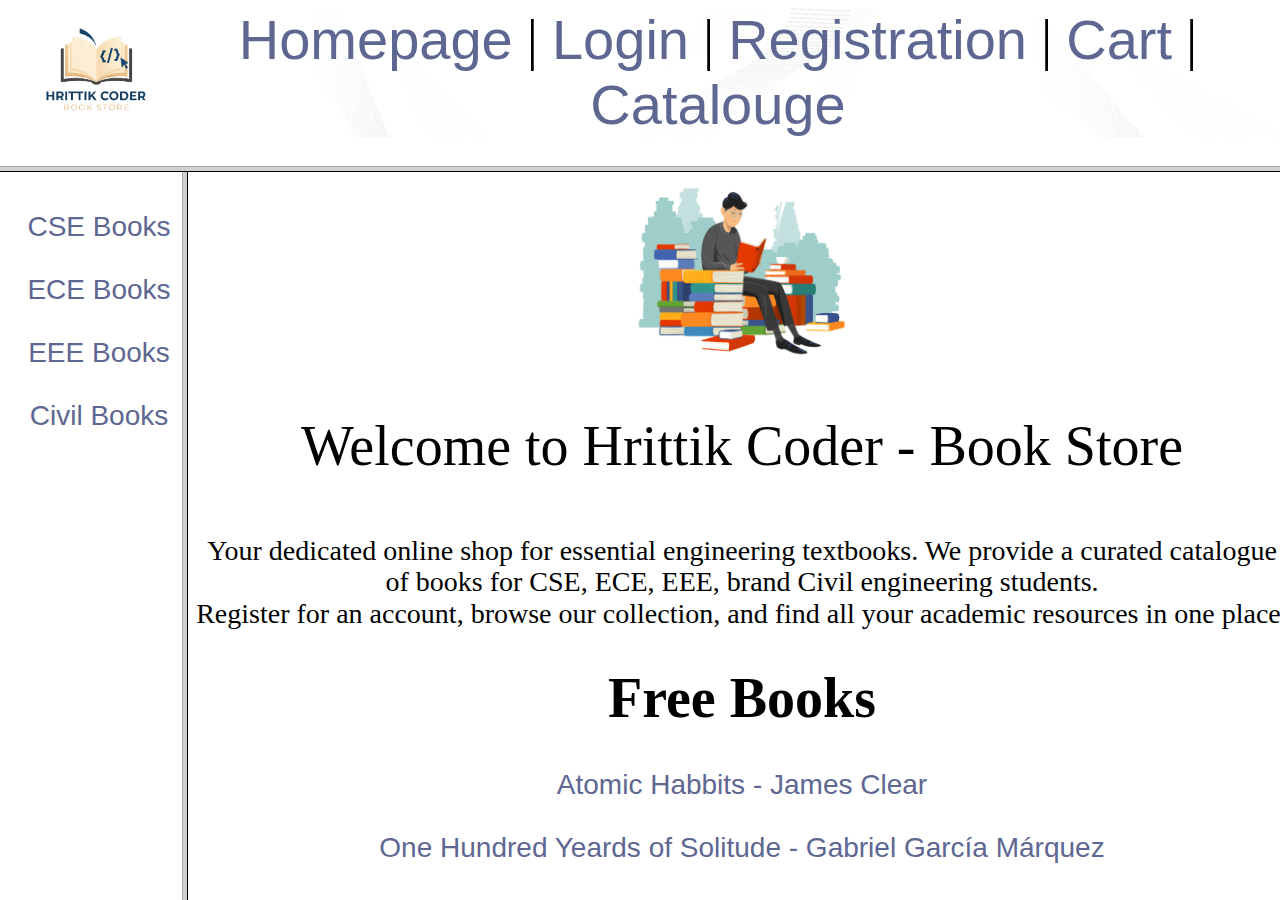
<file: index.html>
<!DOCTYPE html>
<html lang="en">

<head>
    <meta charset="UTF-8">
    <meta name="viewport" content="width=device-width, initial-scale=1.0">
    <title>Hrittik Coder - Book Store</title>
    <!-- <link rel="index-logo" href="logo_imresizer.png" type="png/image"> -->
</head>
<frameset rows="166,*" noresize="noresize">
    <frame src="top_frame.html" name="topFrame" scrolling="no">
        <frameset cols="15%, 90%">
            <frame src="left-frame.html" name="leftFrame" scrolling="auto">
            <frame src="homepage.html" name="rightFrame" scrolling="auto">
        </frameset> 
</frameset>
<!-- <body>
    <div>
        <center>
            <h2 href="index.html">Home Page</h1>
                <h2 href="login.html">Login Page</h2>
        </center>
    </div>
</body> -->

</html>
</file>
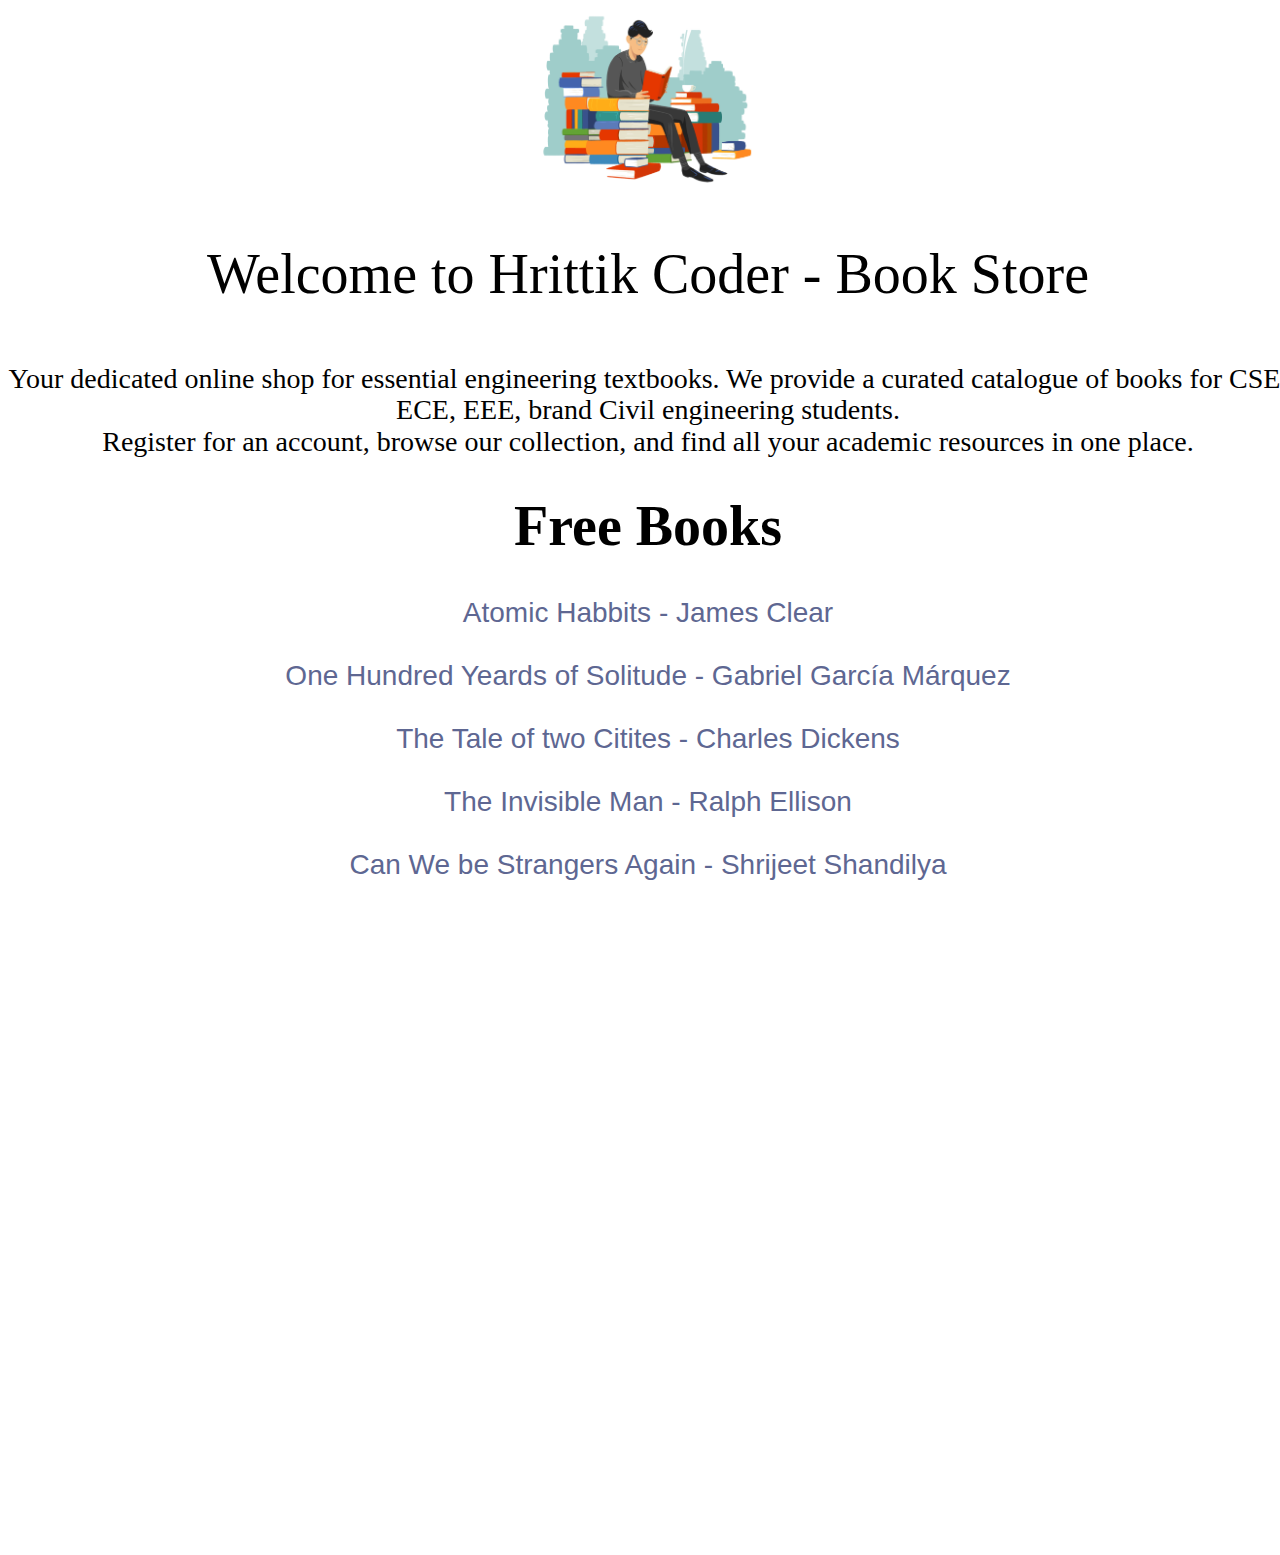
<file: homepage.html>
<html>
    <head>
        <link rel="stylesheet" href="style.css">
        <style>
            body {
                overflow: auto !important;
            }
        </style>
    </head>
    <body>
        <header class="welcome-msg-container">
            <img src="images/33 Highly Anticipated Books of 2020.gif" height="100px">
            <p>Welcome to Hrittik Coder - Book Store</p>
            
        </header>
        <div class = description>
            <p>Your dedicated online shop for essential engineering textbooks.
                We provide a curated catalogue of books for CSE, ECE, EEE, brand Civil engineering students. <br>Register for an account, browse our collection, and find all your academic resources in one place.</p>
                <h1>Free Books</h1>
                <a href="https://drive.google.com/file/d/16b5Nrfeu4WQv0eItc1kMleBlRQWO_EAF/preview" target="_parent">Atomic Habbits - James Clear</a></li>
                <br><br>
                <a href="https://drive.google.com/file/d/1hfyKnCsiqbOALkCCKGIRtlMT5Zzw57R2/preview" target="_parent">One Hundred Yeards of Solitude - Gabriel García Márquez</a></li>
                <br><br>
                <a href="https://drive.google.com/file/d/1Xx77V-7DPjEJcXMlCagWENYoF8COMuy5/preview" target="_parent">The Tale of two Citites - Charles Dickens</a></li>
                <br><br>
                <a href="https://drive.google.com/file/d/1uIOf-RYZX8BZno-Ar1BHXwDPBk6qRLq_/preview" target="_parent">The Invisible Man - Ralph Ellison</a></li>
                <br><br>
                <a href="https://drive.google.com/file/d/1uDAt_5LySGJWPbIMeja5iG4lGiD4Cih1/preview" target="_parent">Can We be Strangers Again - Shrijeet Shandilya</a></li>
        </div>
    </body>
</html>
</file>
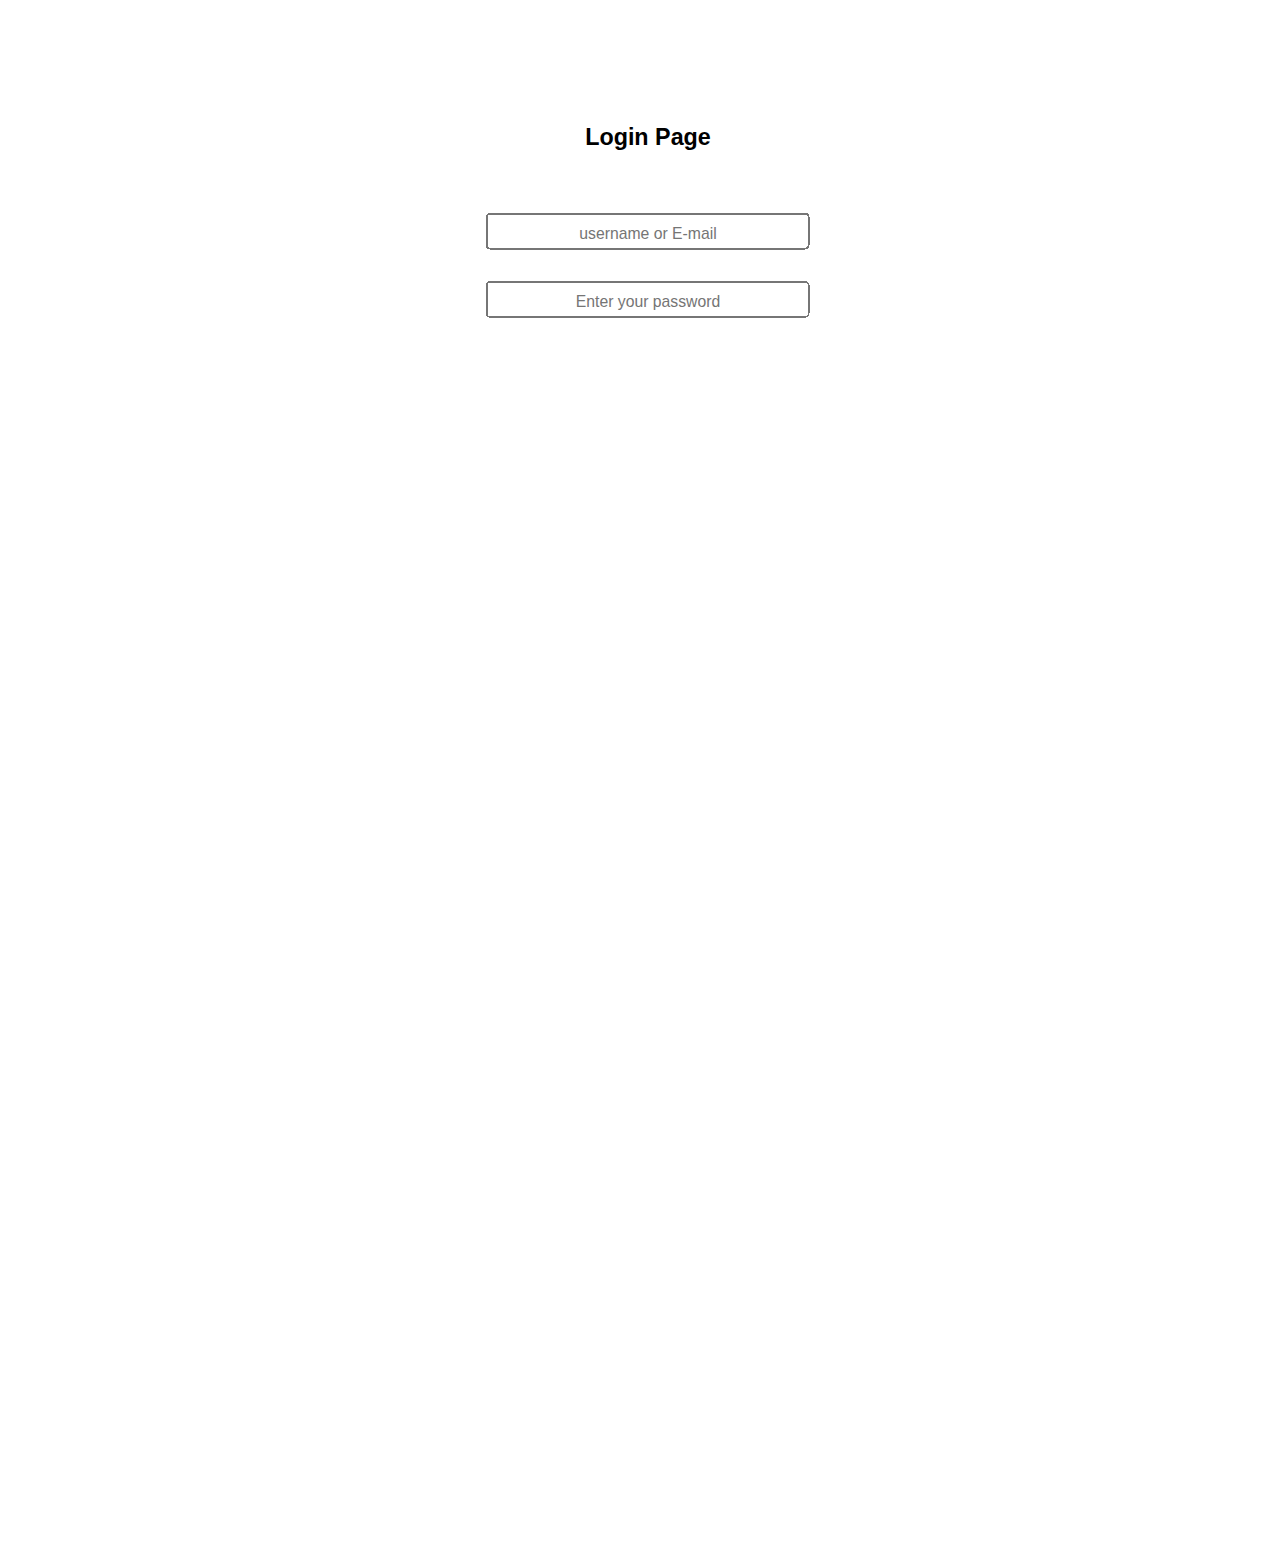
<file: login.html>
<html>

<head>
    <link rel="stylesheet" href="style.css">
</head>
<!-- <h1>Login Page</h1> -->
<div class="login-container">
    <form id="login-form"></form>

    <h2 class="login">Login Page</h2>
    <div class="input-group">
        <label for="username"></label>
        <input type="text" id="username" placeholder="username or E-mail" name="username" required>
    </div>
    <br>
    <div class="input-group">
        <label for="password"></label>
        <input type="password" id="password" placeholder="Enter your password" name="password" required>
    </div>
</div>

</html>
</file>
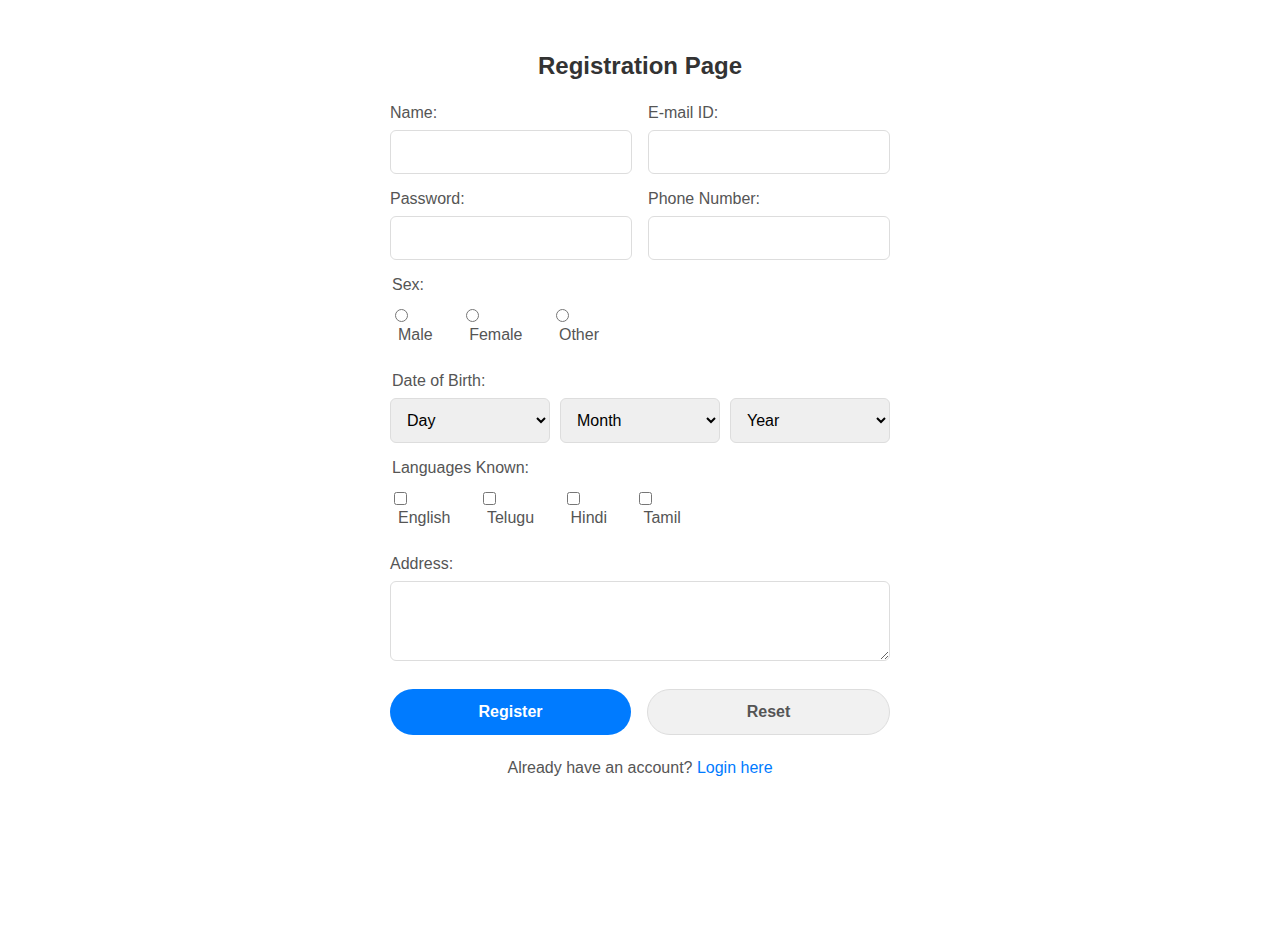
<file: registration.html>
<!DOCTYPE html>
<html lang="en">
<head>
    <meta charset="UTF-8">
    <meta name="viewport" content="width=device-width, initial-scale=1.0">
    <title>Registration Page</title>
    <link rel="stylesheet" href="style2.css">
</head>
<body>

    <div class="form-container">
        <form id="registration-form">
            <h2>Registration Page</h2>

            
            <div class="grid-container">
                
                <div class="input-group">
                    <label for="name">Name:</label>
                    <input type="text" id="name" name="name" required>
                </div>

                
                <div class="input-group">
                    <label for="email">E-mail ID:</label>
                    <input type="email" id="email" name="email" required>
                </div>

                
                <div class="input-group">
                    <label for="password">Password:</label>
                    <input type="password" id="password" name="password" required>
                </div>
                
                
                <div class="input-group">
                    <label for="phone">Phone Number:</label>
                    <input type="tel" id="phone" name="phone">
                </div>
            </div> 

            
            
            <fieldset class="input-group horizontal-group">
                <legend>Sex:</legend>
                <div>
                    <input type="radio" id="male" name="sex" value="male">
                    <label for="male">Male</label>
                </div>
                <div>
                    <input type="radio" id="female" name="sex" value="female">
                    <label for="female">Female</label>
                </div>
                <div>
                    <input type="radio" id="other" name="sex" value="other">
                    <label for="other">Other</label>
                </div>
            </fieldset>

            
            <fieldset class="input-group dob-group">
                <legend>Date of Birth:</legend>
                <select name="dob-day" id="dob-day" aria-label="Day">
                    <option value="">Day</option>
                </select>
                <select name="dob-month" id="dob-month" aria-label="Month">
                    <option value="">Month</option>
                </select>
                <select name="dob-year" id="dob-year" aria-label="Year">
                    <option value="">Year</option>
                </select>
            </fieldset>

            
            
            <fieldset class="input-group horizontal-group">
                <legend>Languages Known:</legend>
                <div>
                    <input type="checkbox" id="lang-english" name="languages" value="english">
                    <label for="lang-english">English</label>
                </div>
                <div>
                    <input type="checkbox" id="lang-telugu" name="languages" value="telugu">
                    <label for="lang-telugu">Telugu</label>
                </div>
                <div>
                    <input type="checkbox" id="lang-hindi" name="languages" value="hindi">
                    <label for="lang-hindi">Hindi</label>
                </div>
                <div>
                    <input type="checkbox" id="lang-tamil" name="languages" value="tamil">
                    <label for="lang-tamil">Tamil</label>
                </div>
            </fieldset>

            
            <div class="input-group">
                <label for="address">Address:</label>
                <textarea id="address" name="address" rows="3"></textarea>
            </div>

            
            <p id="message"></p>

            
            <div class="button-group">
                <button type="submit">Register</button>
                <button type="reset">Reset</button>
            </div>

            <p class="form-link">
                Already have an account? <a href="login.html">Login here</a>
            </p>
        </form>
    </div>

    <script>
        function setupDOB() {
            const daySelect = document.getElementById('dob-day');
            const monthSelect = document.getElementById('dob-month');
            const yearSelect = document.getElementById('dob-year');
            if (!daySelect || !monthSelect || !yearSelect) return;

            // Populate Days (1-31)
            if (daySelect.options.length <= 1) {
                for (let i = 1; i <= 31; i++) {
                    daySelect.add(new Option(i, i));
                }
            }
            // Populate Months
            if (monthSelect.options.length <= 1) {
                const months = ["January", "February", "March", "April", "May", "June", "July", "August", "September", "October", "November", "December"];
                months.forEach((month, index) => {
                    monthSelect.add(new Option(month, index + 1));
                });
            }
            // Populate Years
            if (yearSelect.options.length <= 1) {
                const currentYear = new Date().getFullYear();
                for (let i = currentYear; i >= currentYear - 100; i--) {
                    yearSelect.add(new Option(i, i));
                }
            }
        }
        document.addEventListener('DOMContentLoaded', setupDOB);

        // Handle the form submission
        const regForm = document.getElementById('registration-form');
        if (regForm) {
            regForm.addEventListener('submit', function(event) {
                event.preventDefault();
                const email = document.getElementById('email').value;
                const password = document.getElementById('password').value;
                const messageEl = document.getElementById('message');
                if (!email || !password || !messageEl) return;

                try {
                    if (localStorage.getItem(email)) {
                        messageEl.textContent = 'This email is already registered. Please login.';
                        messageEl.className = 'error';
                    } else {
                        localStorage.setItem(email, password);
                        messageEl.textContent = 'Registration successful! Redirecting to login...';
                        messageEl.className = 'success';
                        setTimeout(() => {
                            window.location.href = 'login.html';
                        }, 2000);
                    }
                } catch (e) {
                    messageEl.textContent = 'Error saving data. Your browser might be in private mode or storage is full.';
                    messageEl.className = 'error';
                    console.error(e);
                }
            });
        }
    </script>
</body>
</html>
</file>
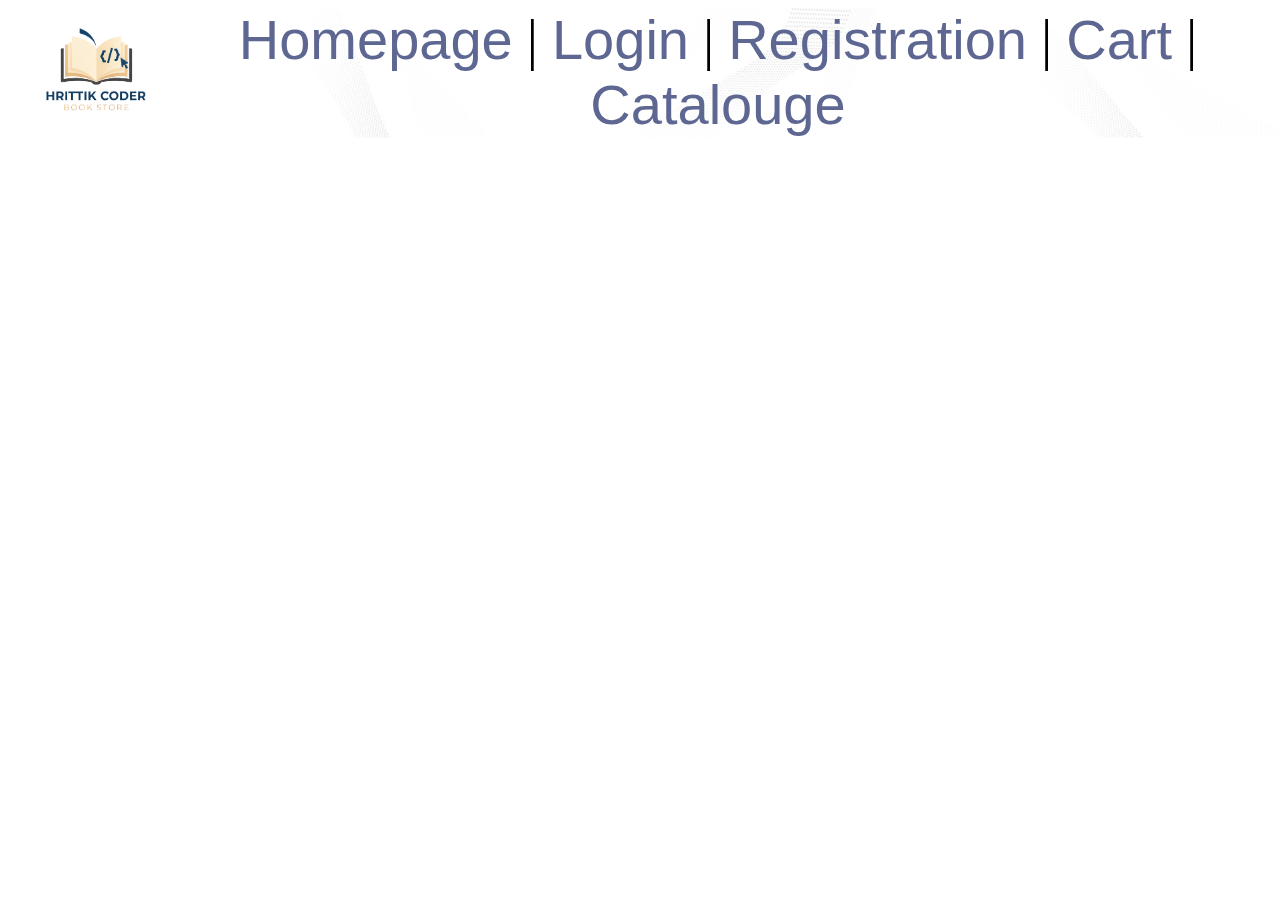
<file: top_frame.html>
<!DOCTYPE html>
<html lang="en">

<head>
    <meta charset="UTF-8">
    <meta name="viewport" content="width=device-width, initial-scale=1.0">
    <title>Document</title>
    <link rel="stylesheet" href="style.css">
    <style>
        
    </style>
</head>
<body>  
    <div class="top-bar-container">

        <div class="logo">
            <img src="images/logo1.png" alt="Logo" height="50px" width="60px">  
        </div>    
    <div class="spacer"></div>
        <div class="navigation-links">
            <a href="homepage.html" target="rightFrame">Homepage</a> |      
            <a href="login.html" target="rightFrame">Login</a> |
            <a href="registration.html" target="rightFrame">Registration</a> |
            <a href="cart.html" target="rightFrame">Cart</a> |
            <a href="catalouge.html" target="rightFrame">Catalouge</a>
        </eiv>
    </div>
</body>
</html>
</file>
<file: style.css>
body {
    transform: scale(1.75);
    transform-origin: 0 0;
    overflow: hidden;
    width: calc(100% / 1.75);
}   
a{
    text-decoration: none;
    font-family: 'Franklin Gothic Medium', 'Arial Narrow', Arial, sans-serif;
    color: rgb(94, 103, 146);
}
.top-bar-container{
    display: flex;
    /* padding-top: 13px; */
    align-items: center;
    /* padding-left: 10px; */
    background-color: rgb(255, 255, 255);
    background-image: url('images/Untitled\ design.png');
    background-size: 950px;
}

.welcome-msg-container{
    font-family: Georgia, 'Times New Roman', Times, serif;
    font-size: xx-large;
    text-align: center;
    padding-top: 2px;
}

.navigation-links{
    flex-grow : 1;
    flex-shrink : 1;
    font-size: xx-large;
    text-align: center;
    /* white-space: nowrap; */
}
.logo{
    padding-left: 20px;
}

.book-menu-container{
    font-family: sans-serif;
    font-size: medium;
}

.description{
    text-align: center;
}

.login-container{
    justify-content: center;
    /* /* align-items: center; */
    text-align: center;
    flex-grow: 1;
    flex-shrink: 1;
    padding-top: 50px;
}

.input-group input::placeholder{
    text-align: center;
    font-family: Arial, Helvetica, sans-serif;
    font-size: xx-small;
    
}

.login{
    font-family: 'Lucida Sans', 'Lucida Sans Regular', 'Lucida Grande', 'Lucida Sans Unicode', Geneva, Verdana, sans-serif;
    font-size: smaller;
    padding-bottom: 25px;
}

.input-group[type="text"]:focus{
    font-size: x-16px;
    font-family: 'Times New Roman', Times, serif;
    box-shadow: 0 0 0 0.2rem rgba(0,123,255,0.25);
    outline:none;

}
</file>
<file: style2.css>
body {
    font-family: -apple-system, BlinkMacSystemFont, "Segoe UI", Roboto, Helvetica, Arial, sans-serif;
    place-items: center;
    min-height: 100vh;
    margin: 0;
    padding: 20px;   
}
.form-container {
    padding: 2rem;
    border-radius: 10px;
    width: 100%;
    max-width: 500px;
}
h2 {
    text-align: center;
    color: #333;
    margin-top: 0;
    margin-bottom: 1.5rem;
}
.input-group {
    margin-bottom: 1rem;
}
.input-group label,
fieldset legend {
    display: block;
    margin-bottom: 0.5rem;
    color: #555;
    font-weight: 500;
}
input[type="text"],
input[type="password"],
input[type="email"],
input[type="tel"],
textarea,
select {
    width: 100%;
    padding: 0.75rem;
    border: 1px solid #ddd;
    border-radius: 6px;
    box-sizing: border-box; 
    font-size: 1rem;
}
textarea {
    resize: vertical; 
}
fieldset div {
    margin-bottom: 0.5rem;
}
fieldset div label {
    display: inline-block;
    margin-bottom: 0;
    margin-left: 0.5rem;
    font-weight: 400;
}
fieldset {
    border: none;
    padding: 0;
    margin: 0;
}
.dob-group {
    display: flex;
    gap: 10px;
}
.dob-group select {
    flex: 1; 
}
.button-group {
    display: flex;
    gap: 1rem;
    margin-top: 1.5rem;
}
button {
    flex: 1; 
    padding: 0.8rem;
    font-size: 1rem;
    font-weight: 600;
    border-radius: 6px;
    border: none;
    cursor: pointer;
    transition: background-color 0.2s ease, transform 0.1s ease;
}
button[type="submit"] {
    background-color: #007bff;
    color: white;
    border-radius: 35px;
}
button[type="submit"]:hover {
    background-color: #0056b3;
    border-radius: 35px;
}
button[type="reset"] {
    background-color: #f1f1f1;
    color: #555;
    border: 1px solid #ddd;
    border-radius: 35px;
}
button[type="reset"]:hover {
    background-color: #e9e9e9;
    border-radius: 35px;
}
button:active {
    transform: translateY(1px); 
}
.form-link {
    text-align: center;
    margin-top: 1.5rem;
    color: #555;
}
.form-link a {
    color: #007bff;
    text-decoration: none;
}
.form-link a:hover {
    text-decoration: underline;
}
#message {
    text-align: center;
    margin-top: 1rem;
    font-weight: 500;
}
.success {
    color: green;
}
.error {
    color: red;
}
.grid-container {
    display: grid;
    
    grid-template-columns: repeat(2, 1fr);
    
    gap: 1rem;
    
    margin-bottom: 1rem;
}
.grid-container > .input-group {
    margin-bottom: 0;
}
.horizontal-group legend {
    
    margin-bottom: 0.75rem; 
}
.horizontal-group div {
    
    display: inline-block;
    
    margin-right: 1.5rem; 
    margin-bottom: 0.25rem; 
}
.horizontal-group div:last-of-type {
    margin-right: 0;
}
</file>
